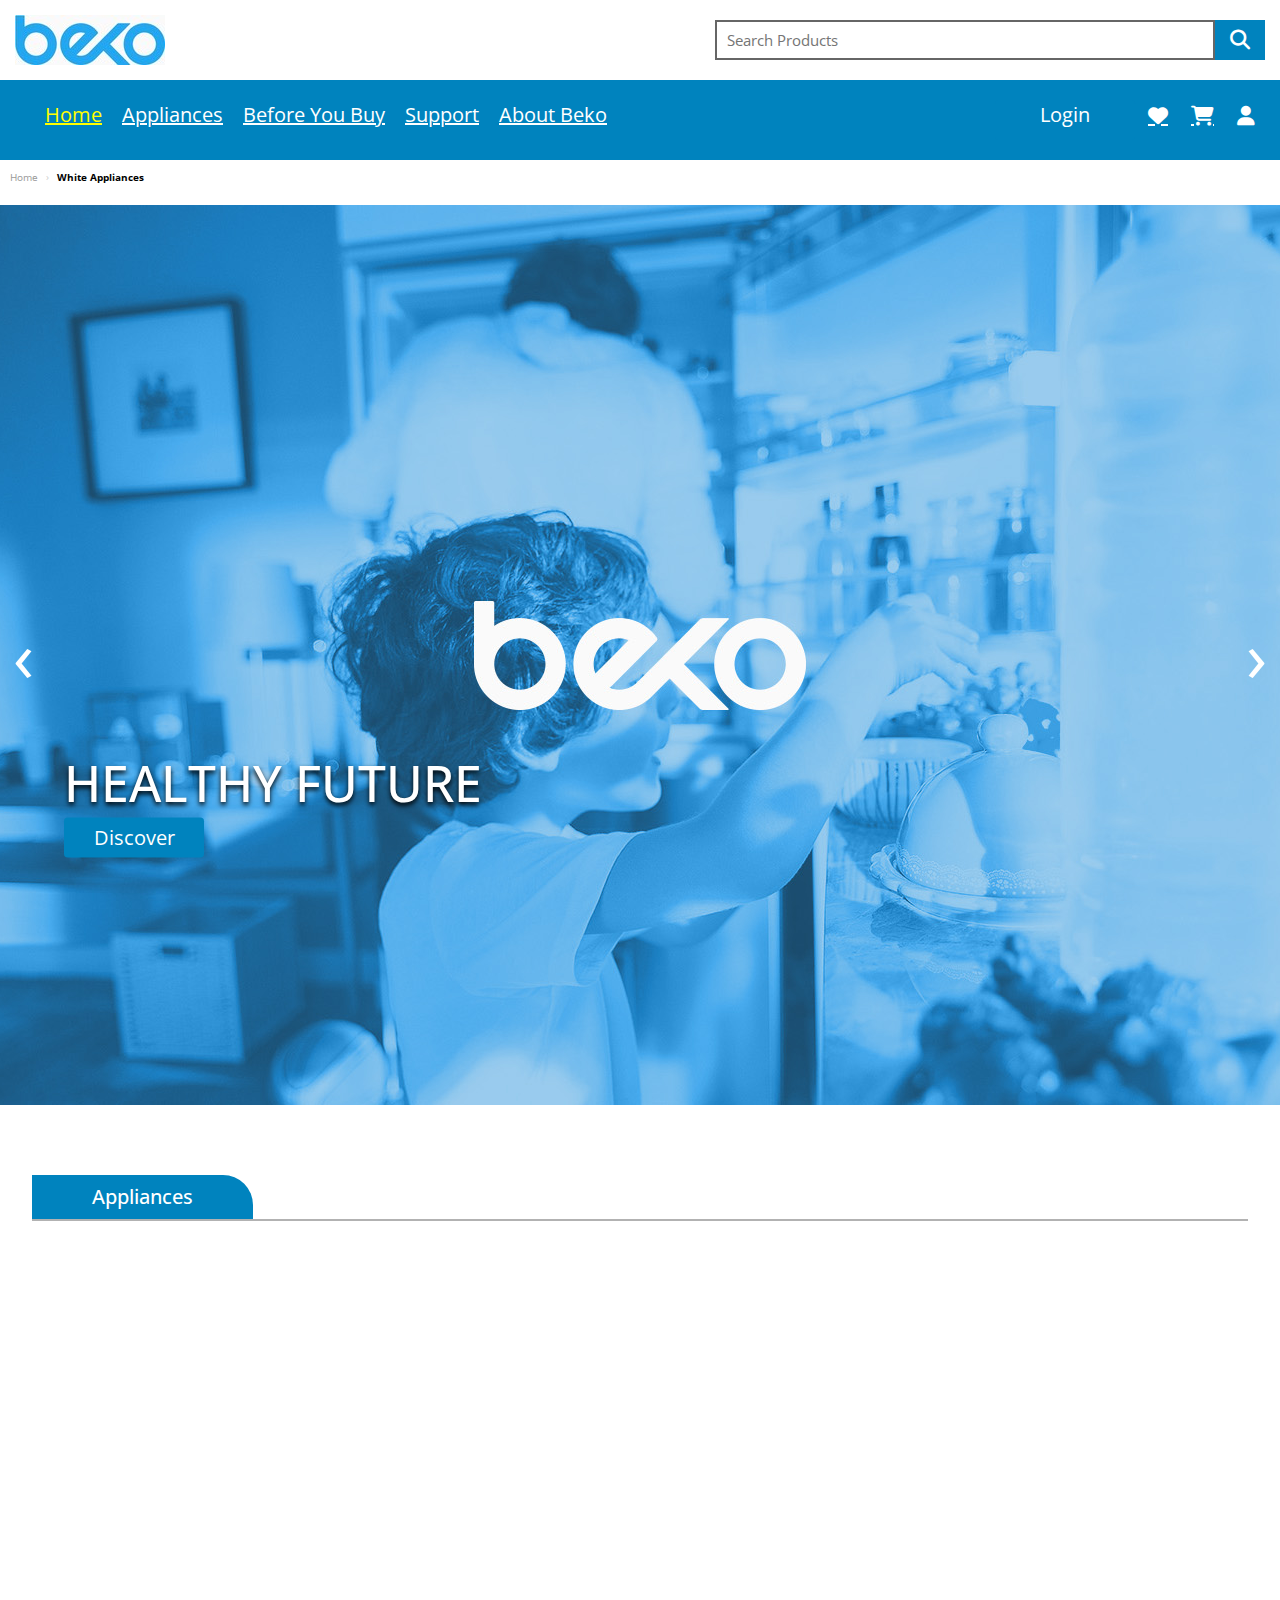
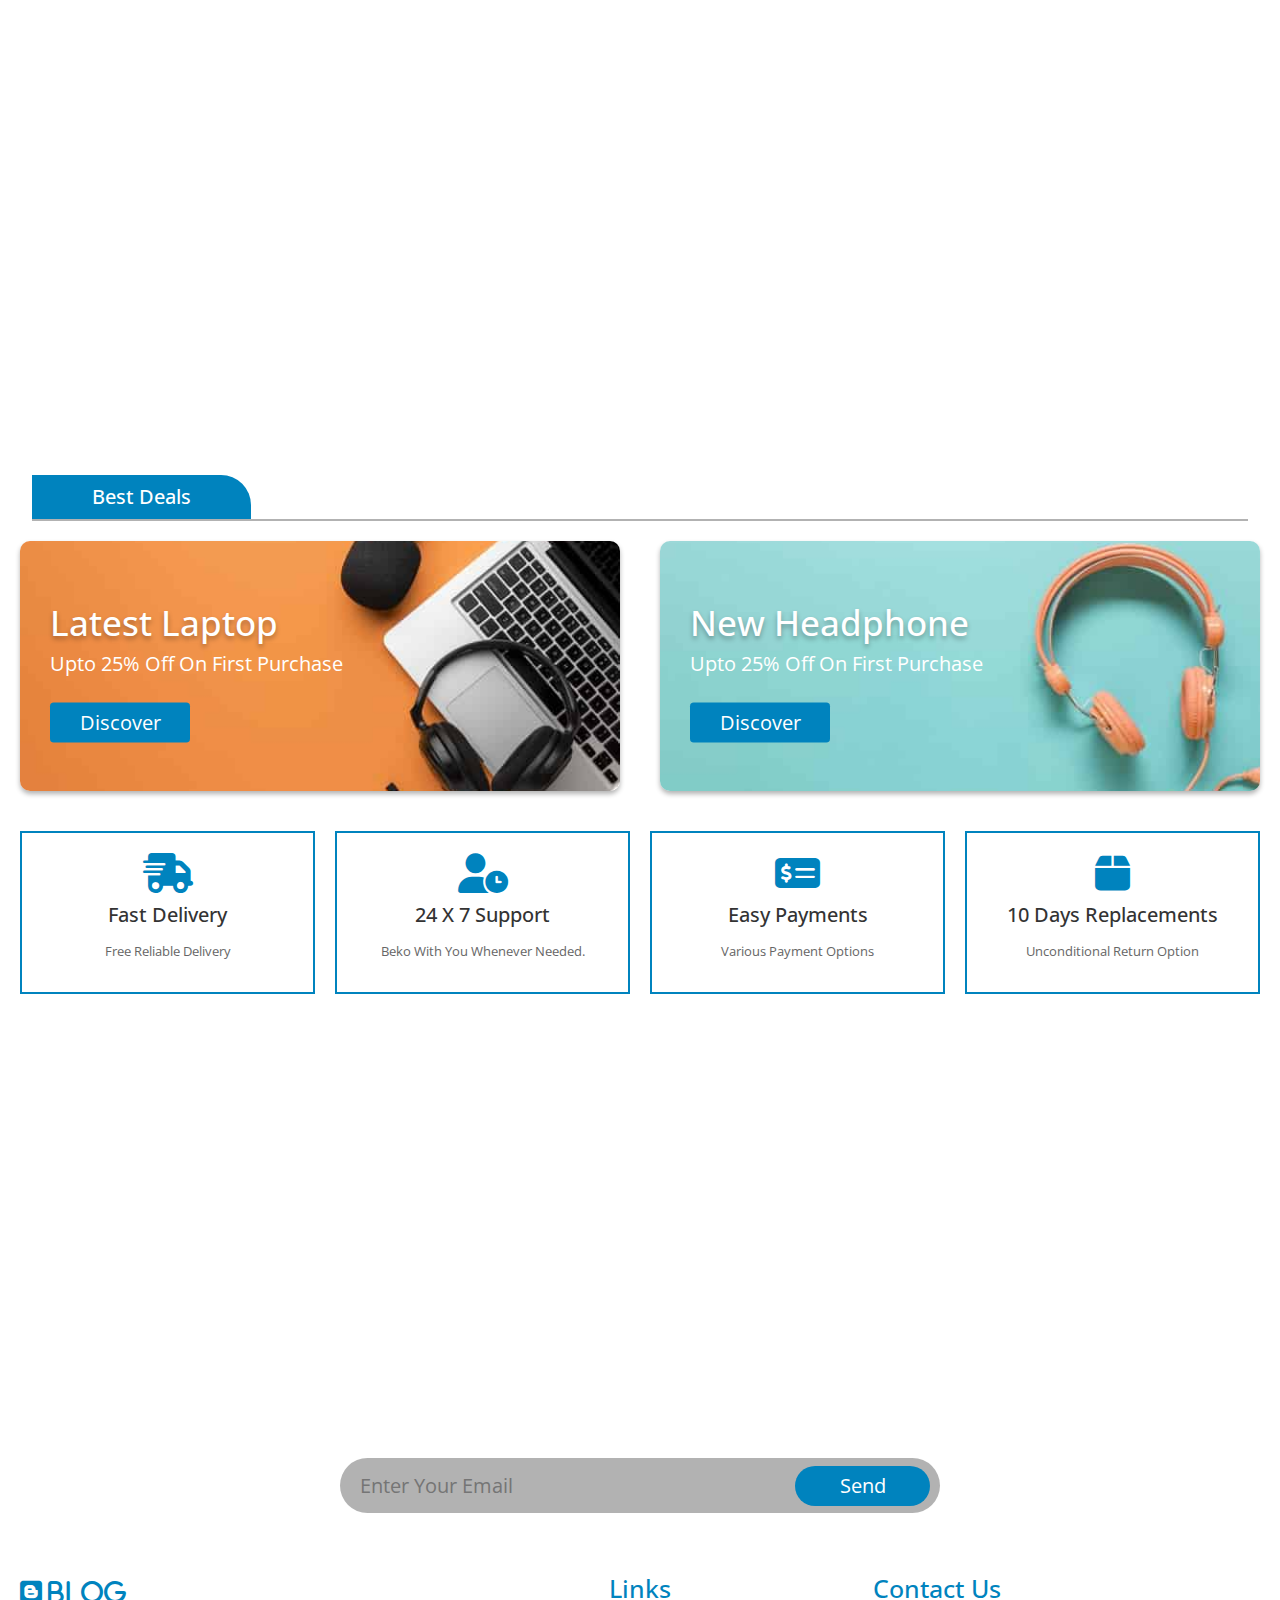
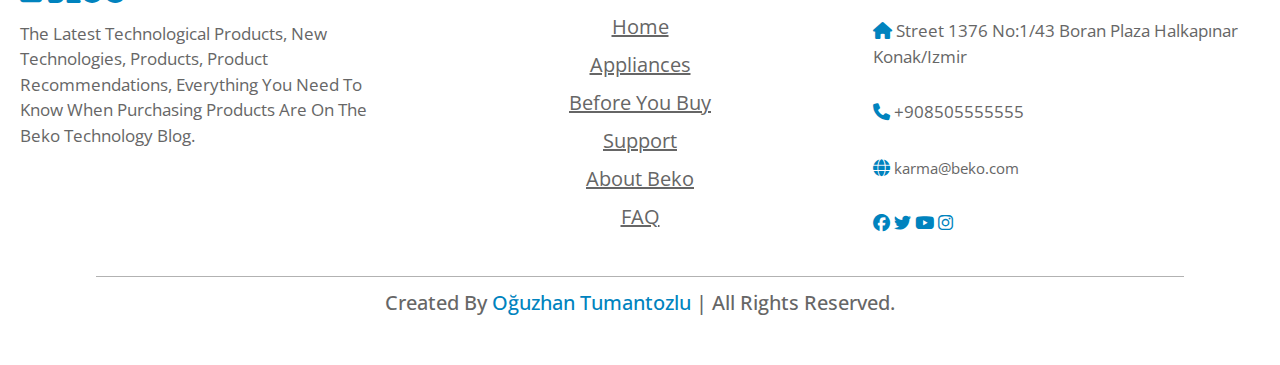
<file: index.html>
<!DOCTYPE html>
<html lang="en">
  <head>
    <meta charset="UTF-8" />
    <meta name="viewport" content="width=device-width, initial-scale=1.0" />
    <title>Beko</title>

    <!-- owl carousel css file cdn link  -->
    <link
      rel="stylesheet"
      href="https://cdnjs.cloudflare.com/ajax/libs/OwlCarousel2/2.3.4/assets/owl.carousel.min.css"
    />

    <!-- font awesome cdn link -->
    <link
      rel="stylesheet"
      href="https://cdnjs.cloudflare.com/ajax/libs/font-awesome/6.1.2/css/all.min.css"
    />

    <!-- bootstrap cdn link -->
    <link
      href="https://cdn.jsdelivr.net/npm/bootstrap@5.0.2/dist/css/bootstrap.min.css"
      rel="stylesheet"
    />

    <!-- custom css file link -->
    <link rel="stylesheet" href="css/style.css" />

    <!-- bootstrap cdn link -->
    <link
      href="https://cdn.jsdelivr.net/npm/bootstrap@5.2.0/dist/css/bootstrap.min.css"
      rel="stylesheet"
      integrity="sha384-gH2yIJqKdNHPEq0n4Mqa/HGKIhSkIHeL5AyhkYV8i59U5AR6csBvApHHNl/vI1Bx"
      crossorigin="anonymous"
    />
  </head>
  <body>
    <!-- header section starts  -->

    <header>
      <div class="header-1">
        <a href="#" class="logo">
          <i class="fas"></i><img src="images/logo.jpg" alt=""
        /></a>

        <div class="form-container">
          <form action="">
            <input type="search" placeholder="search products" id="search" />
            <label for="search" class="fas fa-search"></label>
          </form>
        </div>
      </div>

      <div class="header-2">
        <div id="menu" class="fas fa-bars"></div>

        <nav class="navbar">
          <ul>
            <li><a class="active" href="#home">home</a></li>
            <li><a href="#appliances">Appliances</a></li>
            <li><a href="#beforeyoubuy">Before You Buy</a></li>
            <li><a href="#support">Support</a></li>
            <li><a href="#aboutbeko">About Beko</a></li>
          </ul>
        </nav>

        <div class="icons">
          <a
            href="login.html"
            class="btn
            role="button"
            >Login</a
          >
          <a href="#" class="fas fa-heart"></a>
          <a href="card.html" class="fas fa-shopping-cart"></a>
          <a href="login.html" class="fas fa-user"></a>
        </div>
      </div>
    </header>

    <ul class="breadcrumbs">
      <li class="breadcrumbs__item">
        <a href="#" class="breadcrumbs__link">Home</a>
      </li>
      <li class="breadcrumbs__item">
        <a href="#" class="breadcrumbs__link breadcrumbs__link--active"
          >White Appliances</a
        >
      </li>
    </ul>

    <!-- header section ends -->

    <!-- home section starts  -->

    <section class="home" id="home">
      <div class="home-slider owl-carousel">
        <div class="item">
          <img src="images/home_img1.jpg" alt="" />
          <div class="content">
            <h3>healthy future</h3>
            <a href="#"
              ><button type="button" class="btn btn-outline-warning">
                Discover
              </button></a
            >
          </div>
        </div>

        <div class="item">
          <img src="images/home_img2.jpg" alt="" />
          <div class="content">
            <h3>Perfect harmony</h3>
            <a href="#"
              ><button type="button" class="btn btn-outline-warning">
                Discover
              </button></a
            >
          </div>
        </div>

        <div class="item">
          <img src="images/home_img3.jpg" alt="" />
          <div class="content">
            <h3>Reliable delivery</h3>
            <a href="#"
              ><button type="button" class="btn btn-outline-warning">
                Discover
              </button></a
            >
          </div>
        </div>

        <div class="item">
          <img src="images/home_img4.jpg" alt="" />
          <div class="content">
            <h3>timeless design</h3>
            <a href="#"
              ><button type="button" class="btn btn-outline-warning">
                Discover
              </button></a
            >
          </div>
        </div>
      </div>
    </section>

    <!-- home section ends -->

    <!-- arrival section starts  -->

    <section class="arrival" id="arrival">
      <h1 class="heading"><span>Appliances</span></h1>

      <div id="products" class="box-container">
        </div>
    </section>

    <!-- arrival section ends -->

    <!-- deal section starts  -->

    <section class="deal" id="deal">
      <h1 class="heading"><span> best deals </span></h1>

      <div class="box-container">
        <div class="box">
          <img src="images/deal1.jpg" alt="" />
          <div class="content">
            <h3>latest laptop</h3>
            <p>upto 25% off on first purchase</p>
            <a href="#"
              ><button type="button" class="btn btn-outline-warning">
                Discover
              </button></a
            >
          </div>
        </div>

        <div class="box">
          <img src="images/deal2.jpg" alt="" />
          <div class="content">
            <h3>new headphone</h3>
            <p>upto 25% off on first purchase</p>
            <a href="#"
              ><button type="button" class="btn btn-outline-warning">
                Discover
              </button></a
            >
          </div>
        </div>
      </div>

      <div class="icons-container">
        <div class="icons">
          <i class="fas fa-shipping-fast"></i>
          <h3>fast delivery</h3>
          <p>Free Reliable Delivery</p>
        </div>

        <div class="icons">
          <i class="fas fa-user-clock"></i>
          <h3>24 x 7 support</h3>
          <p>Beko with you whenever needed.</p>
        </div>

        <div class="icons">
          <i class="fas fa-money-check-alt"></i>
          <h3>easy payments</h3>
          <p>Various Payment Options</p>
        </div>

        <div class="icons">
          <i class="fas fa-box"></i>
          <h3>10 days replacements</h3>
          <p>Unconditional Return Option</p>
        </div>
      </div>
    </section>

    <!-- deal section ends -->

    <!-- newsletter section starts  -->

    <section class="newsletter">
      <h1>newsletter</h1>
      <p>get in touch for latest discounts and updates</p>
      <form action="">
        <input type="email" placeholder="enter your email" />
        <input type="submit" class="btn" value="Send" />
      </form>
    </section>

    <!-- newsletter section ends -->

    <!-- footer section starts  -->

    <section class="footer">
      <div class="box-container">
        <div class="box">
          <a href="#" class="logo">
            <i class="blog fa-brands fa-blogger"> Blog</i>
          </a>
          <p>
            The latest technological products, new technologies, products,
            product recommendations, everything you need to know when purchasing
            products are on the Beko Technology Blog.
          </p>
        </div>

        <div class="box">
          <h3>links</h3>
          <a href="#">Home</a>
          <a href="#">Appliances</a>
          <a href="#">Before You Buy</a>
          <a href="#">Support</a>
          <a href="#">About Beko</a>
          <a href="#">FAQ</a>
        </div>

        <div class="box">
          <h3>contact us</h3>
          <p>
            <i class="fas fa-home"></i>
            street 1376 no:1/43 boran plaza halkapınar konak/izmir
          </p>
          <p>
            <i class="fas fa-phone"></i>
            +908505555555
          </p>
          <p>
            <i class="fas fa-globe"></i>
            <small class="mailsmall">karma@beko.com</small>
          </p>
          <p>
            <i class="fa-brands fa-facebook"></i>
            <i class="fa-brands fa-twitter"></i>
            <i class="fa-brands fa-youtube"></i>
            <i class="fa-brands fa-instagram"></i>
          </p>
        </div>
      </div>

      <h1 class="credit">
        created by <span>Oğuzhan Tumantozlu</span> | all rights reserved.
      </h1>
    </section>

    <!-- footer section ends -->

    <!-- jquery cdn link  -->
    <script src="https://cdnjs.cloudflare.com/ajax/libs/jquery/3.6.0/jquery.min.js"></script>

    <!-- owl carousel js file cdn link  -->
    <script src="https://cdnjs.cloudflare.com/ajax/libs/OwlCarousel2/2.3.4/owl.carousel.min.js"></script>

    <!-- custom js file link  -->
    <script src="js/main.js"></script>

    <!-- bootstrap cdn link -->
    <script
      src="https://cdn.jsdelivr.net/npm/bootstrap@5.2.0/dist/js/bootstrap.bundle.min.js"
      integrity="sha384-A3rJD856KowSb7dwlZdYEkO39Gagi7vIsF0jrRAoQmDKKtQBHUuLZ9AsSv4jD4Xa"
      crossorigin="anonymous"
    ></script>
    <script
      src="https://cdn.jsdelivr.net/npm/@popperjs/core@2.11.5/dist/umd/popper.min.js"
      integrity="sha384-Xe+8cL9oJa6tN/veChSP7q+mnSPaj5Bcu9mPX5F5xIGE0DVittaqT5lorf0EI7Vk"
      crossorigin="anonymous"
    ></script>
    <script
      src="https://cdn.jsdelivr.net/npm/bootstrap@5.2.0/dist/js/bootstrap.min.js"
      integrity="sha384-ODmDIVzN+pFdexxHEHFBQH3/9/vQ9uori45z4JjnFsRydbmQbmL5t1tQ0culUzyK"
      crossorigin="anonymous"
    ></script>
  </body>
</html>
</file>
<file: css/style.css>
@import url("https://fonts.googleapis.com/css2?family=Open+Sans:wght@300;400;600&display=swap");

:root {
  --bekoblue: #0083be;
}

* {
  font-family: "Open Sans", sans-serif;
  margin: 0;
  padding: 0;
  box-sizing: border-box;
  text-transform: capitalize;
  text-decoration: none;
  transition: all 0.2s cubic-bezier(0.37, 1.14, 0.26, 1.24);
}

*::selection {
  background: #ff3300;
  color: #fff;
}

html {
  font-size: 62.5%;
  overflow-x: hidden;
}

.breadcrumbs {
  padding: 10px;
  font-family: "Open Sans", sans-serif;
}

.breadcrumbs__item {
  display: inline-block;
}

.breadcrumbs__item:not(:last-of-type)::after {
  content: "\203a";
  margin: 0 5px;
  color: #cccccc;
}

.breadcrumbs__link {
  text-decoration: none;
  color: #999999;
}

.breadcrumbs__link:hover {
  text-decoration: underline;
}

.breadcrumbs__link--active {
  color: black;
  font-weight: bold;
}

.btn {
  height: 4rem;
  width: 14rem;
  background: var(--bekoblue);
  color: #fff;
  font-size: 2rem;
  cursor: pointer;
  border: none;
  outline: none;
}

.btn:hover {
  letter-spacing: 0.2rem;
  opacity: 0.8;
}

.btn-light {
  font-size: 4rem;
}

.heading {
  padding-top: 7rem;
  width: 95%;
  border-bottom: 0.2rem solid rgba(0, 0, 0, 0.3);
  margin: 0 auto;
}

.heading span {
  font-size: 2rem;
  padding: 1rem 6rem;
  color: #fff;
  background: var(--bekoblue);
  border-top-right-radius: 3rem;
  display: inline-block;
}

header .header-1,
header .header-2 {
  display: flex;
  align-items: center;
  justify-content: space-between;
  padding: 1.5rem;
  width: 100%;
  z-index: 1000;
}

header .header-1 .logo {
  font-size: 2rem;
  color: #666;
}

header .header-1 .logo i {
  color: var(--bekoblue);
}

header .header-1 .form-container form {
  display: flex;
}

header .header-1 .form-container form #search {
  height: 4rem;
  width: 50rem;
  outline: none;
  border: 0.2rem solid #666;
  font-size: 1.5rem;
  padding: 0 1rem;
}

header .header-1 .form-container form #search:focus {
  border-color: var(--bekoblue);
}

header .header-1 .form-container form label {
  height: 4rem;
  width: 5rem;
  text-align: center;
  line-height: 4rem;
  font-size: 2rem;
  cursor: pointer;
  background: var(--bekoblue);
  color: #fff;
}

header .header-1 .form-container form label:hover {
  color: yellow;
}

header .header-2 {
  background: var(--bekoblue);
}

header .header-2 .navbar ul {
  list-style: none;
  display: flex;
  align-items: center;
  justify-content: space-between;
}

header .header-2 .navbar ul li {
  margin: 0 1rem;
}

header .header-2 .navbar ul li a {
  font-size: 2rem;
  color: #fff;
}

header .header-2 .navbar ul li a.active,
header .header-2 .navbar ul li a:hover {
  color: yellow;
}

header .header-2 .icons a {
  color: #fff;
  font-size: 2rem;
  padding: 0 1rem;
}

header .header-2 .icons a:hover {
  color: yellow;
}

header .header-2 #menu {
  font-size: 3rem;
  color: #fff;
  cursor: pointer;
  display: none;
}

header .header-2.header-active {
  position: fixed;
  top: 0;
  left: 0;
  box-shadow: 0 0.1rem 0.3rem rgba(0, 0, 0, 0.3);
}

.home .home-slider .item {
  position: relative;
}

.home .home-slider .item img {
  height: 100vh;
  object-fit: cover;
  width: 100%;
}

.home .home-slider .item .content {
  position: absolute;
  top: 50%;
  left: 5%;
  transform: translateY(-50%);
}

.home .home-slider .item .content h3 {
  color: #fff;
  text-shadow: 0 0.3rem 0.5rem #000;
  font-size: 5rem;
  text-transform: uppercase;
  margin-top: 300px;
}

.home .home-slider .item .content p {
  color: #fff;
  font-size: 2.5rem;
  padding: 2rem 0;
  width: 50rem;
}

.home .owl-carousel .owl-prev,
.home .owl-carousel .owl-next {
  position: absolute;
  top: 50%;
  transform: translateY(-50%);
  outline: none;
}

.home .owl-carousel .owl-prev {
  left: 1.3rem;
}

.home .owl-carousel .owl-next {
  right: 1.3rem;
}

.home .owl-carousel .owl-prev span,
.home .owl-carousel .owl-next span {
  color: #fff;
  font-size: 7rem;
}

.arrival {
  min-height: 100vh;
}

.arrival .box-container {
  display: flex;
  align-items: center;
  justify-content: center;
  flex-wrap: wrap;
  padding: 2rem 0;
  width: 85%;
  margin: 0 auto;
}

.arrival .box-container .box {
  flex: 1 1 30rem;
  border: 0.1rem solid rgba(0, 0, 0, 0.3);
  overflow: hidden;
  position: relative;
  margin: 1rem 2rem;
}

.arrival .box-container .box .image {
  height: 20rem;
  padding: 2rem;
  text-align: center;
  background: #f0f0f0;
}

.arrival .box-container .box .image img {
  height: 100%;
  object-fit: cover;
}

.arrival .box-container .box .info h3 {
  padding: 1rem;
  font-size: 2rem;
  color: var(--bekoblue);
}

.arrival .box-container .box .info .subInfo {
  display: flex;
  align-items: center;
  justify-content: space-between;
  padding: 1rem;
  border-top: 0.1rem solid rgba(0, 0, 0, 0.3);
}

.arrival .box-container .box .info .subInfo .price {
  color: #ff3300;
  font-size: 2rem;
}

.arrival .box-container .box .info .subInfo .price span {
  color: #666;
  font-size: 1.5rem;
  text-decoration: line-through;
}

.arrival .box-container .box .info .subInfo .stars i {
  color: orange;
  font-size: 1.5rem;
}

.arrival .box-container .box .overlay {
  position: absolute;
  top: 0;
  left: 0;
  height: 20rem;
  width: 100%;
  background: rgba(0, 0, 0, 0.3);
  display: flex;
  align-items: center;
  justify-content: center;
  transform: scale(0);
}

.arrival .box-container .box:hover .overlay {
  transform: scale(1);
}

.arrival .box-container .box .overlay a {
  font-size: 2rem;
  padding: 1.5rem 2rem;
  background: #fff;
  color: #666;
  margin: 1rem;
  transform: translateY(-15rem);
  transition-delay: calc(0.1s * var(--i));
}

.arrival .box-container .box:hover .overlay a {
  transform: translateY(0rem);
}

.arrival .box-container .box .overlay a:hover {
  color: var(--bekoblue);
}

.feature {
  min-height: 100vh;
  background: linear-gradient(165deg, #fff 50%, var(--bekoblue) 50.1%);
  padding-bottom: 2rem;
}

.feature .row {
  display: flex;
  align-items: center;
  justify-content: center;
  flex-wrap: wrap;
  padding: 2rem 0;
  margin: 3rem auto;
  width: 95%;
  background: #fff;
  box-shadow: 0 0.3rem 0.5rem rgba(0, 0, 0, 0.3);
  border-radius: 1rem;
}

.feature .row .image-container {
  display: flex;
  align-items: center;
}

.feature .row .image-container .big-image img {
  height: 30rem;
  margin: 2rem 0;
  filter: drop-shadow(0 0.1rem 0.5rem #000);
}

.feature .row .image-container .small-image {
  display: flex;
  justify-content: center;
  flex-flow: column wrap;
}

.feature .row .image-container .small-image img {
  height: 6rem;
  padding: 1rem;
  margin: 1rem;
  border: 0.1rem solid #666;
  cursor: pointer;
}

.feature .row .image-container .small-image img.image-active,
.feature .row .image-container .small-image img:hover {
  border: 0.2rem solid var(--bekoblue);
}

.feature .row .content {
  padding-left: 6rem;
}

.feature .row .content h3 {
  font-size: 4rem;
  color: var(--bekoblue);
}

.feature .row .content .stars i {
  font-size: 2rem;
  color: orange;
  padding: 1rem 0;
}

.feature .row .content .stars span {
  font-size: 2rem;
  color: #666;
}

.feature .row .content p {
  color: #333;
  width: 40rem;
  font-size: 2rem;
  padding: 2rem 0;
}

.feature .row .content .price {
  color: #ff3300;
  font-size: 2rem;
}

.feature .row .content .price span {
  color: #666;
  text-decoration: line-through;
  font-size: 1.5rem;
}

.feature .row .content .btn {
  margin-left: 2rem;
}

.gallery {
  min-height: 100vh;
}

.gallery .controls {
  display: flex;
  align-items: center;
  justify-content: center;
  flex-wrap: wrap;
  padding: 1.5rem 0;
  list-style: none;
}

.gallery .controls .btn {
  margin: 2rem;
  line-height: 4rem;
  text-align: center;
  box-shadow: 0 0.3rem 0.5rem rgba(0, 0, 0, 0.3);
}

.gallery .controls .btn.button-active {
  background: #333;
}

.gallery .image-container {
  display: flex;
  align-items: center;
  justify-content: center;
  flex-wrap: wrap;
}

.gallery .image-container .box {
  display: flex;
  align-items: center;
  justify-content: center;
  margin: 2rem;
  border: 0.1rem solid rgba(0, 0, 0, 0.3);
  flex: 1 1 30rem;
}

.gallery .image-container .box .image {
  height: 12rem;
  width: 20rem;
  text-align: center;
  padding: 1rem;
  background: #f0f0f0;
}

.gallery .image-container .box .image img {
  height: 100%;
  width: 100%;
  object-fit: cover;
}

.gallery .image-container .box:hover .image {
  background: #ccc;
}

.gallery .image-container .box .info {
  width: 100%;
}

.gallery .image-container .box .info h3 {
  font-size: 2rem;
  color: var(--bekoblue);
  padding: 1rem;
}

.gallery .image-container .box .info .subInfo {
  display: flex;
  align-items: center;
  justify-content: space-between;
  border-top: 0.1rem solid rgba(0, 0, 0, 0.3);
  padding: 1rem;
}

.gallery .image-container .box .info .subInfo .price {
  color: #ff3300;
  font-size: 2rem;
}

.gallery .image-container .box .info .subInfo .stars i {
  color: orange;
  font-size: 1.5rem;
}

.deal {
  min-height: 100vh;
}

.deal .box-container {
  display: flex;
  align-items: center;
  justify-content: center;
  flex-wrap: wrap;
}

.deal .box-container .box {
  flex: 1 1 40rem;
  height: 25rem;
  margin: 2rem;
  border-radius: 1rem;
  overflow: hidden;
  position: relative;
  box-shadow: 0 0.3rem 0.5rem rgba(0, 0, 0, 0.3);
}

.deal .box-container .box img {
  height: 100%;
  width: 100%;
  object-fit: cover;
}

.deal .box-container .box .content {
  position: absolute;
  top: 55%;
  left: 3rem;
  transform: translateY(-50%);
}

.deal .box-container .box .content h3 {
  font-size: 3.5rem;
  color: #fff;
  text-shadow: 0 0.3rem 0.5rem rgba(0, 0, 0, 0.3);
}

.deal .box-container .box .content p {
  font-size: 2rem;
  color: #fff;
}

.deal .box-container .box .content .btn {
  margin: 1.4rem 0;
}

.deal .icons-container {
  display: flex;
  align-items: center;
  justify-content: center;
  padding: 1rem;
  flex-wrap: wrap;
}

.deal .icons-container .icons {
  flex: 1 1 25rem;
  padding: 1rem;
  margin: 1rem;
  text-align: center;
  border: 0.2rem solid var(--bekoblue);
}

.deal .icons-container .icons i {
  color: var(--bekoblue);
  font-size: 4rem;
  padding: 1rem 0;
}

.deal .icons-container .icons h3 {
  color: #333;
  font-size: 2rem;
}

.deal .icons-container .icons p {
  color: #666;
  font-size: 1.3rem;
  padding: 1rem 0;
}

.mailsmall {
  text-transform: lowercase;
}

.newsletter {
  background: linear-gradient(var(--bekoblue), var(--bekoblue)),
    url(../images/deal1.jpg) no-repeat;
  background-blend-mode: multiply;
  background-size: cover;
  background-position: center;
  background-attachment: fixed;
  padding: 4rem 1rem;
  text-align: center;
}

.newsletter h1 {
  color: #fff;
  font-size: 4rem;
}

.newsletter p {
  color: #fff;
  font-size: 2rem;
  padding: 1rem 0;
}

.newsletter form {
  height: 5.5rem;
  max-width: 60rem;
  margin: 0 auto;
  padding: 0 1rem;
  display: flex;
  align-items: center;
  justify-content: space-between;
  border-radius: 5rem;
  background: rgba(0, 0, 0, 0.3);
}

.newsletter form input[type="email"] {
  height: 100%;
  width: 80%;
  padding: 0 1rem;
  outline: none;
  border: none;
  background: none;
  font-size: 2rem;
  color: #fff;
}

.newsletter form input[type="submit"] {
  border-radius: 5rem;
}

.footer .box-container {
  display: flex;
  justify-content: center;
  flex-wrap: wrap;
}

.footer .box-container .box {
  flex: 1 1 25rem;
  margin: 2rem;
}

.footer .box-container .box .logo {
  font-size: 2.5rem;
  color: #333;
}

.footer .box-container .box i {
  color: var(--bekoblue);
}

.footer .box-container .box p {
  font-size: 1.7rem;
  padding: 1rem 0;
  color: #666;
}

.footer .box-container .box h3 {
  font-size: 2.5rem;
  color: var(--bekoblue);
}

.footer .box-container .box:nth-child(2) {
  text-align: center;
}

.footer .box-container .box:nth-child(2) a {
  display: block;
  font-size: 2rem;
  padding: 0.4rem 0;
  color: #666;
}

.footer .box-container .box:nth-child(2) a:hover {
  text-decoration: underline;
}

.footer .credit {
  text-align: center;
  width: 85%;
  margin: 0 auto;
  padding: 1.4rem 0;
  border-top: 0.1rem solid rgba(0, 0, 0, 0.3);
  color: #666;
  font-size: 2rem;

  padding-bottom: 5rem;
}

.footer .credit span {
  color: var(--bekoblue);
}

/* media queries  */

@media (max-width: 768px) {
  html {
    font-size: 55%;
  }

  header .header-1 .form-container form #search {
    width: 100%;
  }

  header .header-2 #menu {
    display: block;
  }

  header .header-2 .navbar {
    position: fixed;
    top: -200rem;
    left: 50%;
    transform: translate(-50%, -50%);
    box-shadow: 0 0 0 100vh rgba(0, 0, 0, 0.3);
    z-index: 10000;
    opacity: 0;
  }

  header .header-2 .navbar ul {
    flex-flow: column;
    background: linear-gradient(var(--bekoblue), blueviolet);
    border: 0.2rem solid #fff;
    box-shadow: 0 0.3rem 0.5rem #000;
    padding: 4rem 0;
    width: 27rem;
  }

  header .header-2 .navbar ul li {
    width: 100%;
    margin: 1rem 0;
    text-align: center;
  }

  header .header-2 .navbar ul li a {
    font-size: 2.5rem;
    display: block;
  }

  .fa-times {
    transform: rotate(180deg);
  }

  header .header-2 .nav-toggle {
    top: 50%;
    opacity: 1;
  }

  .arrival .box-container {
    width: auto;
  }
}

@media (max-width: 600px) {
  html {
    font-size: 50%;
  }

  .home .home-slider .item .content h3 {
    font-size: 3rem;
  }

  .home .home-slider .item .content p {
    font-size: 2rem;
    width: auto;
  }

  .feature .row .image-container {
    flex-flow: column wrap;
  }

  .feature .row .image-container .small-image {
    flex-flow: row wrap;
    padding-bottom: 2rem;
  }

  .feature .row .content {
    padding: 2rem;
    border-top: 0.1rem solid rgba(0, 0, 0, 0.3);
  }

  .feature .row .content p {
    width: auto;
  }

  .feature .row .content .btn {
    margin: 2rem 0;
  }
}

@media (max-width: 400px) {
  html {
    font-size: 45%;
  }

  header .header-1 {
    flex-flow: column;
    padding: 1rem;
  }

  header .header-1 .logo {
    padding-bottom: 1.5rem;
  }
}
</file>
